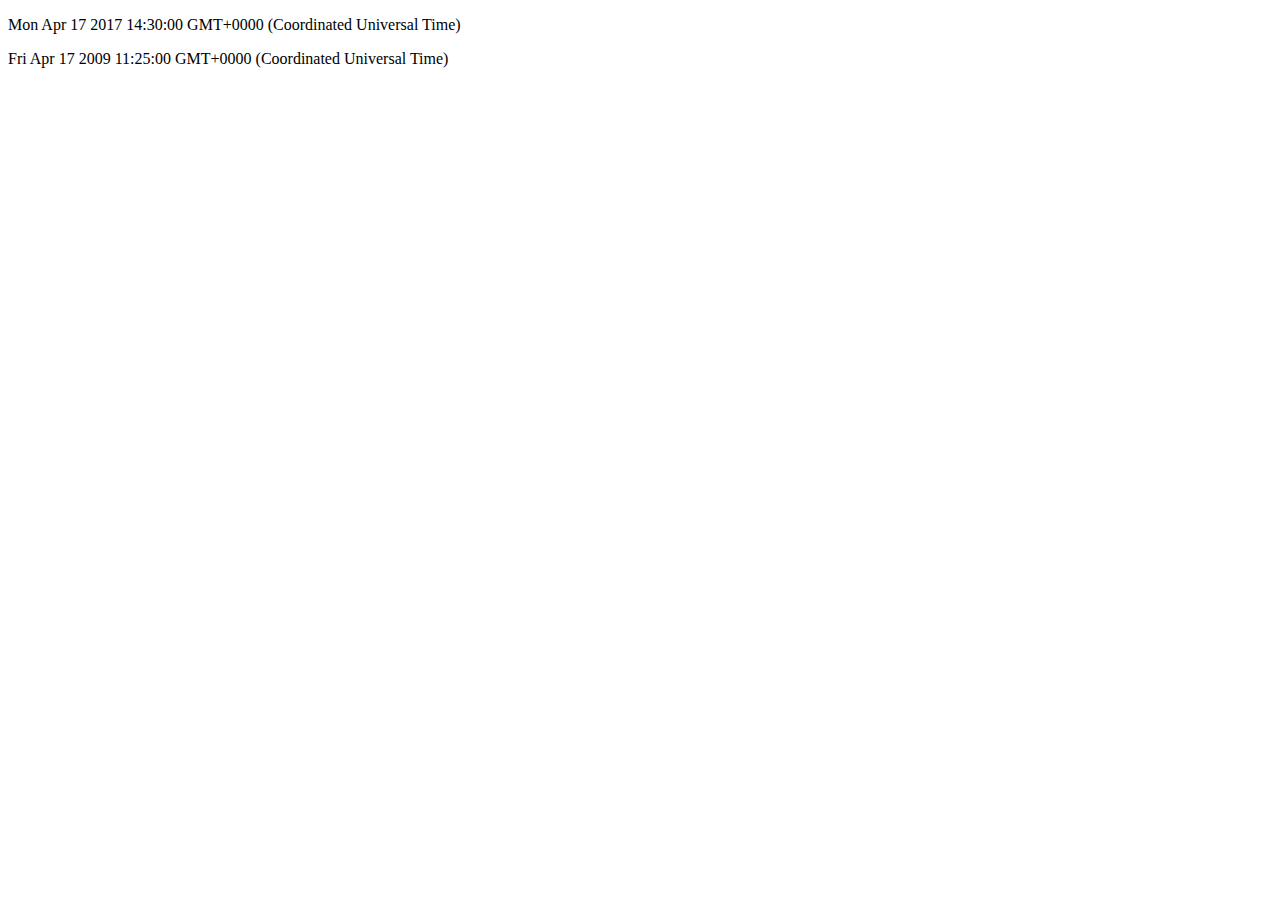
<file: js-datetime.html>
<!DOCTYPE html>
<html>
    <head>
    
    
    </head>
    <body>
        <p id="output"></p>
        <p id="output2"></p>
    
    
        <script>
            var dt = new Date(2017, 3, 17, 14, 30, 0);
            
            document.getElementById("output").innerHTML = dt;
            
            dt.setHours(11);
            dt.setMinutes(25);
            dt.setFullYear(2009);
             document.getElementById("output2").innerHTML = dt;
        </script>
    </body>
</html>
</file>
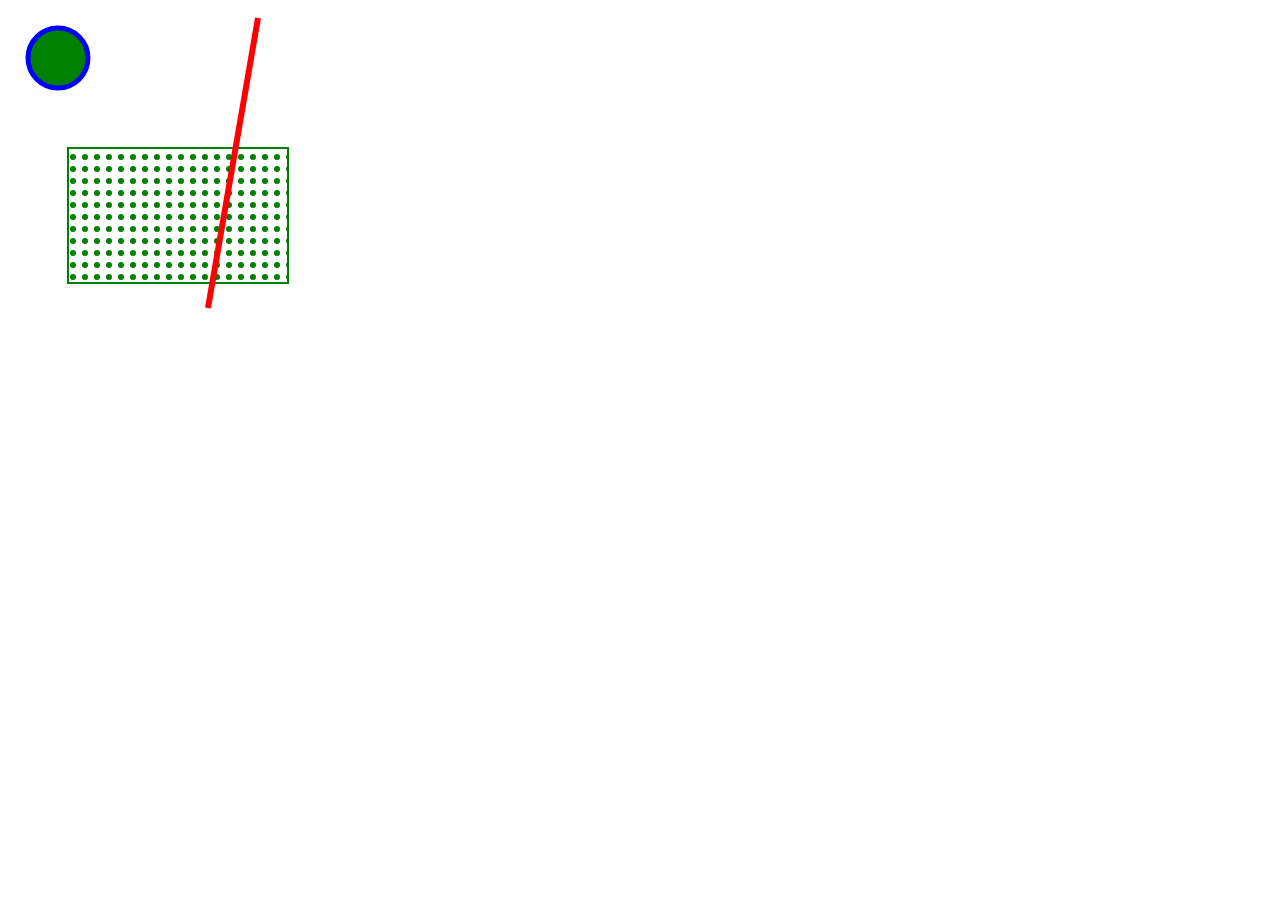
<file: svg.html>
<!DOCTYPE html>
<html>
    <head>
    
    
    </head>
    <body>
        
        <svg width="500" height="500">
            <defs>
                <pattern id="pattern1" x="0" y="0" width="12" height="12" patternUnits="userSpaceOnUse">
                    <circle cx="5" cy="5"r="3" stroke="0" fill="green"/>
                </pattern>
            </defs>
            
            
            
            
            <circle cx="50" cy="50" r="30" stroke="blue" stroke-width="5" fill="green"/> 
            <rect x ="60" y="140" width="220" height="135" stroke="green" stroke-width="2" style="fill:url(#pattern1)"/>
            <line x1="250" y1="10" x2="200" y2="300" stroke="red" stroke-width="6"/>
            
        </svg>
    </body>
</html>
</file>
